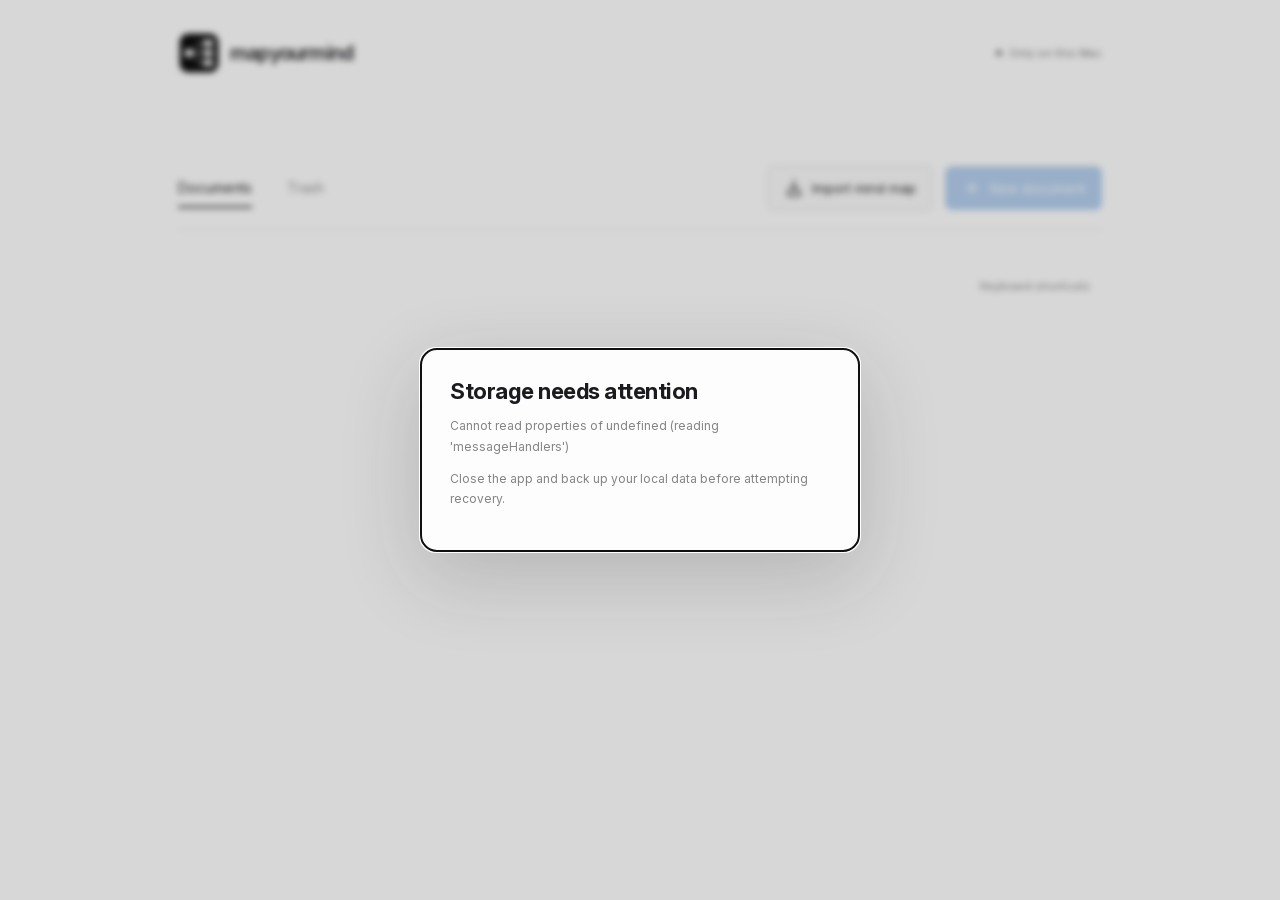
<file: web/index.html>
<!doctype html>
<html lang="en">
  <head>
    <meta charset="utf-8" />
    <meta name="viewport" content="width=device-width,initial-scale=1" />
    <meta
      http-equiv="Content-Security-Policy"
      content="default-src 'self' data: blob:; connect-src 'none'; script-src 'self'; style-src 'self' 'unsafe-inline'; img-src 'self' data: blob:; font-src 'self' data:; object-src 'none'; base-uri 'none'"
    />
    <title>mapyourmind</title>
    <link rel="stylesheet" href="style.css" />
  </head>
  <body>
    <div id="home">
      <header class="home-header">
        <div class="brand">
          <img class="brand-icon" src="assets/AppIcon.png" alt="" />mapyourmind
        </div>
        <span class="local-badge"><i></i> Only on this Mac</span>
      </header>
      <main class="library">
        <div class="library-bar">
          <div class="tabs">
            <button id="documentsTab" class="tab active">Documents</button
            ><button id="trashTab" class="tab">
              Trash <span id="trashCount"></span>
            </button>
          </div>
          <div class="library-actions"><button id="importMindmap" class="secondary"><span data-icon="import"></span>Import mind map</button>
          <button id="newDoc" class="primary">
            <span data-icon="plus"></span>New document
          </button></div>
        </div>
        <div id="docList"></div>
        <div class="library-footer">
          <button id="homeHelp" class="text-button">Keyboard shortcuts</button>
        </div>
      </main>
    </div>
    <div id="workspace" hidden>
      <header class="editor-header">
        <div class="header-left">
          <button id="toggleDocuments" title="Show documents" aria-label="Show documents" aria-expanded="false" aria-controls="documentSidebar" data-icon="sidebar"></button>
          <span class="divider"></span
          ><button id="docTitle" class="document-title" aria-haspopup="menu" aria-expanded="false" title="Click for the document menu · double-click to rename"></button
          ><span id="saveStatus" class="save-status">Saved on this Mac</span>
        </div>
        <div class="header-right">
          <button id="importMindmapCanvas" hidden>Import</button>
          <button id="openInBrowserButton" class="header-button" title="Open this library in your browser, to share a browser tab"><span data-icon="globe"></span>Open in browser</button>
          <button id="exportOpen" class="export-button">
            <span data-icon="export"></span>Export PNG
          </button>
        </div>
      </header>
      <aside id="documentSidebar" aria-label="Documents">
        <div class="sidebar-top">
          <span class="sidebar-brand"><span class="brand-mark" data-icon="mind"></span>mapyourmind</span>
          <button id="sidebarNewFolder" title="New folder" aria-label="New folder"><span data-icon="folderPlus"></span></button>
          <button id="sidebarNewDocument" title="New document (⌘N)" aria-label="New document"><span data-icon="plus"></span></button>
        </div>
        <nav id="sidebarDocumentList" aria-label="Local documents"></nav>
        <div id="sidebarTrash">
          <button id="openSettings" title="Settings (⌘,)" aria-label="Settings"><span data-icon="gear"></span><span>Settings</span></button>
          <button id="sidebarTrashToggle" aria-expanded="false" aria-controls="sidebarTrashList"><span data-icon="trash"></span><span class="sidebar-trash-label">Trash</span><span id="sidebarTrashCount"></span></button>
          <nav id="sidebarTrashList" aria-label="Documents in Trash" hidden></nav>
          <div id="appVersion" hidden></div>
        </div>
        <div id="sidebarResizer" role="separator" aria-orientation="vertical" aria-label="Resize the documents sidebar" tabindex="0"></div>
      </aside>
      <div id="stage">
        <canvas
          id="canvas"
          tabindex="0"
          aria-label="Diagram canvas. Choose a tool to start drawing."
        ></canvas>
        <canvas id="laserCanvas" aria-hidden="true" hidden></canvas>
        
        
        
        <nav id="toolbar" aria-label="Canvas tools">
          <button data-tool="select" aria-label="Select (V)" data-tip="Select" data-key="V" class="active"><span data-icon="select"></span></button
          ><button data-tool="hand" aria-label="Pan (H)" data-tip="Pan" data-key="H"><span data-icon="hand"></span></button
          ><span class="divider"></span
          ><button data-tool="shape" aria-label="Shape (R)" data-tip="Shape" data-key="R"><span data-icon="shape"></span></button
          ><button data-tool="mind" aria-label="Mind map (M)" data-tip="Mind map" data-key="M"><span data-icon="mind"></span></button
          ><button data-tool="text" aria-label="Text (T)" data-tip="Text" data-key="T"><span data-icon="text"></span></button
          ><button data-tool="connector" aria-label="Connector (C)" data-tip="Connector" data-key="C"><span data-icon="connector"></span></button
          ><button id="addSticker" aria-label="Stickers" data-tip="Sticker" aria-expanded="false" aria-controls="stickerDropdown"><span data-icon="sticker"></span></button
          ><button data-tool="pointer" aria-label="Pointer (P)" data-tip="Pointer" data-key="P" aria-pressed="false"><span data-icon="pointer"></span></button
          ><span class="divider"></span
          ><button class="rail-soon" aria-label="Line, coming soon" data-tip="Line · coming soon" data-key="L" disabled><span data-icon="line"></span></button
          ><button class="rail-soon" aria-label="Template, coming soon" data-tip="Template · coming soon" disabled><span data-icon="template"></span></button>
        </nav>
        <section id="stickerDropdown" aria-label="Sticker picker" hidden>
          <div class="sticker-dropdown-heading"><span>Stickers</span><button id="closeStickerDropdown" aria-label="Close stickers" title="Close stickers">×</button></div>
          <div id="stickerOptions" class="sticker-picker"></div>
        </section>
        <div id="shapePicker" class="popover" hidden></div>
        <aside id="inspector" hidden>
          <div class="eyebrow" id="selectionLabel">ELEMENT STYLE</div>
          <label
            >Shape<select id="shapeStyle">
              <option value="process">Rectangle</option>
                  <option value="circle">Circle</option>
              <option value="decision">Decision</option>
              <option value="pill">Start / end</option>
              <option value="io">Input / output</option>
              <option value="note">Note</option>
            </select></label
          ><div id="fillSection">
            <label>Fill</label>
            <div class="palette-row"><div id="fillColors" class="swatches"></div></div>
            <label
              >Fill style<select id="fillStyle">
                <option value="hachure">Hachure</option>
                <option value="cross-hatch">Cross-hatch</option>
                <option value="solid">Solid</option>
              </select></label
            ><label
              >Edges<select id="edges">
                <option value="sharp">Sharp</option>
                <option value="round">Round</option>
              </select></label
            >
          </div>
          <div id="highlightSection">
            <label>Highlight color</label>
            <div class="palette-row"><div id="highlightColors" class="swatches"></div></div>
          </div>
          <div id="strokeColorSection">
            <label>Stroke</label>
            <div class="palette-row"><div id="strokeColors" class="swatches"></div><label class="swatch swatch-custom" id="strokeCustom" title="Custom stroke colour"><input id="strokeColor" type="color" aria-label="Custom stroke colour" /></label></div>
          </div>
          <div id="textColorSection">
            <label>Text color</label>
            <div class="palette-row"><div id="textColors" class="swatches"></div><label class="swatch swatch-custom" id="textCustom" title="Custom text colour"><input id="textColor" type="color" aria-label="Custom text colour" /></label></div>
          </div
          ><label
            >Stroke width<select id="strokeWidth">
              <option value="1">Thin</option>
              <option value="1.8">Medium</option>
              <option value="3">Thick</option>
            </select></label
          ><label>Stroke style<select id="strokeStyle"><option value="solid">Solid ━</option><option value="dashed">Dashed ┄</option><option value="dotted">Dotted ┈</option></select></label><label>Sloppiness<select id="sloppiness"><option value="0">Clean</option><option value="1">Hand-drawn</option><option value="2">Sketchy</option><option value="legacy" disabled>Original</option></select></label><label>Font family<select id="fontFamily"><option value="Excalifont">✎ Handwritten</option><option value="Inter">A · Inter</option><option value="Arial">Arial</option><option value="Comic Shanns">&lt;/&gt; Comic Shanns</option></select></label><p id="fontFallback" role="status" hidden>Google Sans unavailable; displaying Arial.</p><label
            >Font size<select id="fontSize">
              <option value="14">Extra small</option>
              <option value="19">Small</option>
              <option value="25">Medium</option>
              <option value="34">Large</option>
              <option value="44">Heading</option>
            </select></label
          >
          <div id="textAlignment">
            <label>Text alignment</label>
            <div
              class="text-align-buttons"
              role="group"
              aria-label="Text alignment"
            >
              <button
                data-align="left"
                title="Align text left"
                aria-label="Align text left"
                data-icon="left"
              ></button
              ><button
                data-align="center"
                title="Center text"
                aria-label="Center text"
                data-icon="center"
              ></button
              ><button
                data-align="right"
                title="Align text right"
                aria-label="Align text right"
                data-icon="right"
              ></button>
            </div>
          </div>
          <div id="richFormat">
            <label>Text style</label>
            <div class="text-align-buttons">
              <button data-format="bold" title="Bold (⌘B)"><b>B</b></button
              ><button data-format="underline" title="Underline (⌘U)">
                <u>U</u></button
              ><button data-format="highlight" title="Highlight (⌘H)">
                Highlight
              </button>
            </div>
          </div>
          <label
            >Connector<select id="edgeStyle">
              <option value="elbow">Elbow</option>
              <option value="straight">Straight</option>
              <option value="curved">Curved</option>
            </select></label
          ><label class="check-label"
            ><input type="checkbox" id="edgeArrow" />Arrowhead</label
          >
          <div id="alignSection">
            <label>Object alignment</label>
            <div id="alignTools" class="align-tools"></div>
          </div>
          <div id="layerTools" class="layer-tools">
            <label>Layer order</label>
            <div role="group" aria-label="Layer order">
              <button data-layer="front">To front</button>
              <button data-layer="forward">Forward</button>
              <button data-layer="backward">Backward</button>
              <button data-layer="back">To back</button>
            </div>
          </div>
          <button id="groupBtn" class="wide-button">Group ⌘G</button>
        </aside>
        <aside
          id="notesPanel"
          class="notes-panel"
          hidden
          aria-label="Node notes"
        >
          <div class="notes-header">
            <div>
              <span class="eyebrow">NODE NOTES</span>
              <h3 id="notesNodeTitle"></h3>
            </div>
            <button
              id="closeNotes"
              title="Close notes"
              aria-label="Close notes"
            >
              ×
            </button>
          </div>
          <form id="newNoteForm" class="note-compose">
            <textarea
              id="newNoteText"
              placeholder="Add a note…"
              aria-label="New note"
              rows="3"
            ></textarea>
            <div>
              <span>Enter to send · Shift Enter for a new line</span
              ><button type="submit" class="primary">Add note</button>
            </div>
          </form>
          <div id="notesThreads"></div>
        </aside>
        <div id="emptyHint">
          <span class="sketch-title">Start with a single idea.</span>
          <p id="modeHint">Pick a tool on the left, then click the canvas.</p>
          <span>Tab to grow · Space to pan</span>
        </div>
        <div
          id="textEditor"
          contenteditable="true"
          role="textbox"
          aria-label="Edit node text"
          aria-multiline="true"
          spellcheck="false"
          hidden
        ></div>
        <div class="bottom-hint" id="contextHint">
          Hover a shape to connect · Space to pan
        </div>
        <div id="canvasControls">
          <div class="control-group history-control">
            <button id="undo" title="Undo (⌘Z)" aria-label="Undo" data-icon="undo"></button
            ><button id="redo" title="Redo (⌘⇧Z)" aria-label="Redo" data-icon="redo"></button>
          </div>
          <div class="control-group zoom-control">
            <button id="zoomOut" aria-label="Zoom out" data-icon="minus"></button
            ><button id="zoomValue" title="Reset to 100%">100%</button
            ><button id="zoomIn" aria-label="Zoom in" data-icon="plus"></button
            ><span class="divider"></span
            ><button id="fit" title="Fit diagram (⌘0)" aria-label="Fit diagram" data-icon="fit"></button>
          </div>
          <div class="control-group help-control">
            <button id="help" class="help-button" title="Keyboard shortcuts" aria-label="Keyboard shortcuts" data-icon="help"></button>
          </div>
        </div>
      </div>
    </div>
    <div id="nodeContextMenu" role="menu" hidden></div>
    <div id="docMenu" role="menu" aria-label="Document" hidden></div>
    <div id="toast" role="status" hidden></div>
    <dialog id="modal"><div id="modalBody"></div></dialog>

    <script src="vendor/rough.js"></script>
    <script src="icons.js"></script>
    <script src="model.js"></script>
    <script src="document-format.js"></script>
    <script src="app.js"></script>
    <script src="notes.js"></script>
    <script src="rich-text.js"></script>
    <script src="features.js"></script>
    <script src="import-format.js"></script>
    <script src="import.js"></script>
    <script src="navigation.js"></script>
    <script src="notebook.js"></script>
    <script src="defaults.js"></script>
    <script src="commands.js"></script>
    <script src="find.js"></script>
    <script src="board-pdf.js"></script>
    <script src="presentation.js"></script>
  </body>
</html>
</file>
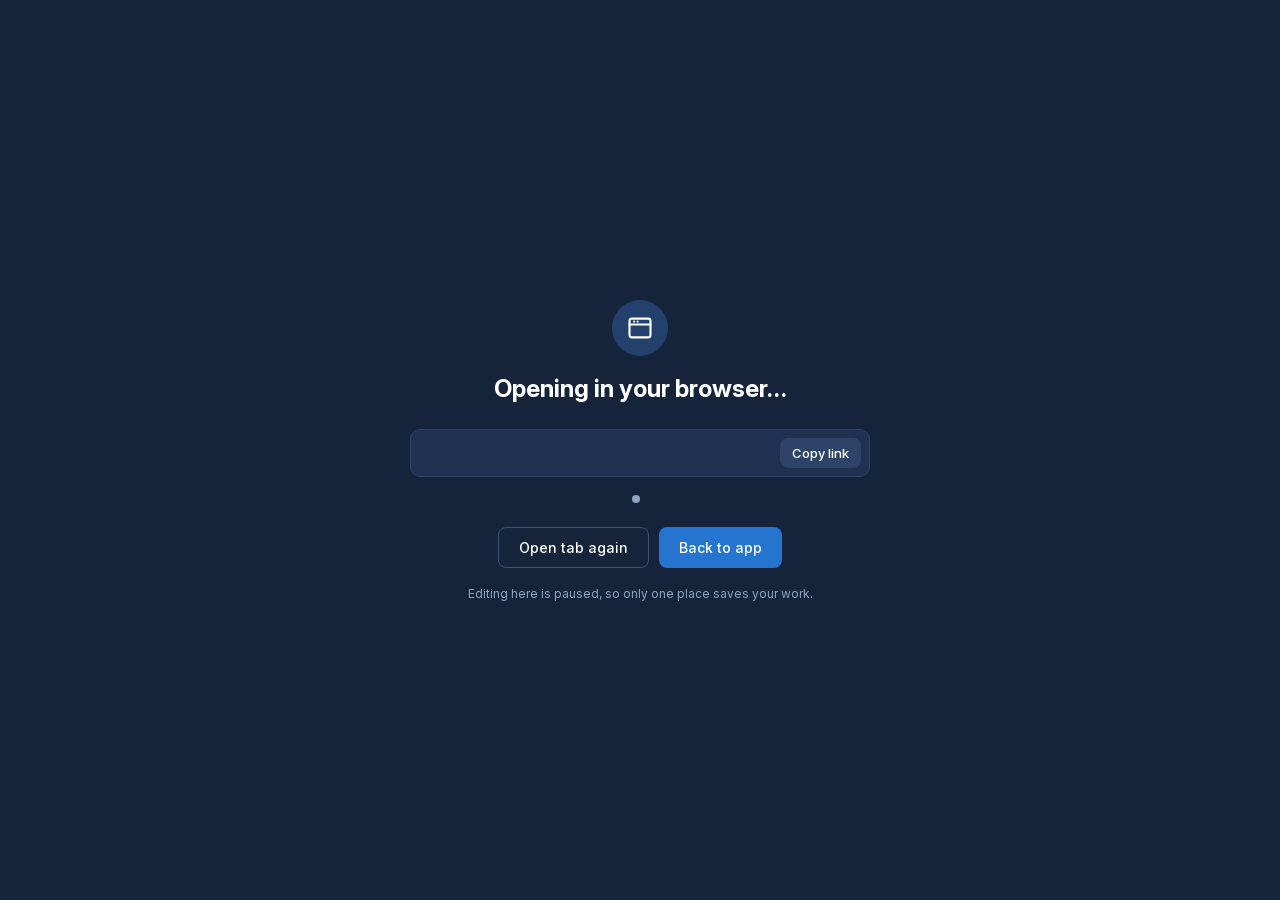
<file: web/browser-mode.html>
<!doctype html>
<html lang="en">
  <head>
    <meta charset="utf-8" />
    <meta
      http-equiv="Content-Security-Policy"
      content="default-src 'self'; connect-src 'none'; script-src 'self'; style-src 'self' 'unsafe-inline'; img-src 'self' data:; font-src 'self'; object-src 'none'; base-uri 'none'"
    />
    <title>mapyourmind</title>
    <!-- Shown in the app window while mapyourmind is open in a browser tab.
         The native shell fills it in through window.setBrowserStatus. -->
    <style>
      @font-face { font-family: "Inter"; font-weight: 100 900; src: url(assets/InterVariable.woff2) format("woff2"); }
      * { box-sizing: border-box; }
      html, body { height: 100%; margin: 0; }
      body { display: flex; align-items: center; justify-content: center; background: #15233b; color: #fff; font: 14px "Inter", -apple-system, sans-serif; -webkit-user-select: none; user-select: none; }
      main { width: 460px; display: flex; flex-direction: column; align-items: center; gap: 18px; text-align: center; }
      .icon { width: 56px; height: 56px; border-radius: 28px; background: #23416c; display: flex; align-items: center; justify-content: center; }
      h1 { margin: 0; font-size: 24px; font-weight: 700; }
      p { margin: 0; line-height: 1.5; color: #b7c6da; }
      .link { width: 100%; display: flex; align-items: center; gap: 10px; padding: 8px 8px 8px 14px; background: #1f3050; border: 1px solid #2d4468; border-radius: 10px; }
      .link.highlight { border-color: #2474d0; }
      .link span { flex: 1; text-align: left; font: 14px ui-monospace, Menlo, monospace; -webkit-user-select: text; user-select: text; }
      button { font: inherit; font-weight: 500; color: #fff; border: 0; border-radius: 8px; cursor: pointer; }
      button:focus-visible { outline: 2px solid #9cc3f5; outline-offset: 2px; }
      #copy { background: #2d4468; padding: 7px 12px; font-size: 13px; }
      #copy.done { background: #1d6b4f; }
      .status { display: flex; align-items: center; gap: 8px; font-size: 13px; color: #b7c6da; }
      .dot { width: 8px; height: 8px; border-radius: 4px; background: #8fa3c0; }
      .dot.live { background: #3ecf8e; }
      .dot.busy { background: #e0a100; }
      .actions { display: flex; gap: 10px; margin-top: 6px; }
      .actions button { padding: 11px 20px; }
      .primary { background: #2474d0; }
      .primary:hover { background: #1d63b3; }
      .secondary { background: transparent; border: 1px solid #3a5278; }
      .secondary:hover { background: #1f3050; }
      button:disabled { opacity: 0.5; cursor: default; }
      small { font-size: 12px; color: #8fa3c0; }
    </style>
  </head>
  <body>
    <main>
      <div class="icon" aria-hidden="true">
        <svg width="28" height="28" viewBox="0 0 24 24" fill="none" stroke="#fff" stroke-width="1.8" stroke-linecap="round" stroke-linejoin="round"><rect x="3" y="4" width="18" height="16" rx="2"></rect><path d="M3 9h18M7 6.5h.01M10 6.5h.01"></path></svg>
      </div>
      <div>
        <h1 id="title">Opening in your browser…</h1>
        <p id="body" style="margin-top: 8px"></p>
      </div>
      <div class="link" id="linkRow">
        <span id="url"></span>
        <button id="copy">Copy link</button>
      </div>
      <div class="status" role="status"><span class="dot" id="dot"></span><span id="status"></span></div>
      <div class="actions">
        <button id="openTab" class="secondary">Open tab again</button>
        <button id="back" class="primary">Back to app</button>
      </div>
      <small id="note">Editing here is paused, so only one place saves your work.</small>
    </main>
    <script src="browser-mode.js"></script>
  </body>
</html>
</file>
<file: web/style.css>
@font-face {
  font-family: Excalifont;
  src: url(assets/Excalifont-Regular.woff2);
}
/* Inter (SIL OFL 1.1, assets/INTER-LICENSE.txt) is the interface font and a diagram/Notes font. */
@font-face { font-family: "Inter"; src: url(assets/InterVariable.woff2) format("woff2"); font-weight: 100 900; font-style: normal; font-display: block; }
@font-face { font-family: "Inter"; src: url(assets/InterVariable-Italic.woff2) format("woff2"); font-weight: 100 900; font-style: italic; font-display: block; }
:root {
  --paper: #ffffff;
  --ink: #3a3a3a;
  --muted: #8d8d8d;
  --line: #e6e6e6;
  --green: #5c5c5c;
  --soft: #eeeeee;
}
* {
  box-sizing: border-box;
}
body {
  margin: 0;
  color: var(--ink);
  font:
    13px -apple-system,
    BlinkMacSystemFont,
    sans-serif;
  background: var(--paper);
  overflow: hidden;
}
button,
input,
select,
textarea {
  font: inherit;
  color: inherit;
}
button {
  cursor: pointer;
  background: transparent;
  border: 0;
  border-radius: 7px;
  padding: 9px 12px;
  transition: background 0.15s;
}
button:hover {
  background: #ebebeb;
}
button:disabled {
  opacity: 0.35;
  cursor: default;
}
button:focus-visible,
select:focus-visible {
  outline: 2px solid #8c8c8c;
  outline-offset: 2px;
}
[hidden] {
  display: none !important;
}
.home-header {
  height: 95px;
  padding: 0 64px;
  display: flex;
  align-items: center;
  justify-content: space-between;
}
.brand {
  font-size: 17px;
  font-weight: 650;
  letter-spacing: -0.4px;
  display: flex;
  align-items: center;
  gap: 11px;
}
.brand-icon {
  display: grid;
  place-items: center;
  width: 34px;
  height: 34px;
  background: var(--green);
  color: white;
  border-radius: 9px;
  font-size: 23px;
}
.local-badge {
  font-size: 12px;
  color: #757575;
  display: flex;
  gap: 7px;
  align-items: center;
}
.local-badge i {
  width: 6px;
  height: 6px;
  background: #909090;
  border-radius: 50%;
}
.library {
  max-width: 930px;
  padding: 50px 32px;
  margin: auto;
}
.eyebrow {
  font-size: 10px;
  font-weight: 650;
  letter-spacing: 1.9px;
  color: #8b8b8b;
}
h1 {
  font-size: 36px;
  font-weight: 550;
  letter-spacing: -1.4px;
  line-height: 1.25;
  margin: 20px 0 14px;
}
.intro {
  color: #888888;
  font-size: 14px;
  line-height: 1.8;
}
.library-bar {
  display: flex;
  align-items: center;
  justify-content: space-between;
  margin-top: 52px;
  padding-bottom: 18px;
  border-bottom: 1px solid var(--line);
}
.tabs {
  display: flex;
  gap: 14px;
}
.tab {
  color: #919191;
  padding: 8px 0;
  margin-right: 15px;
  border-radius: 0;
}
.tab.active {
  color: var(--ink);
  box-shadow: 0 20px var(--green);
}
.primary {
  background: var(--green);
  color: #fff;
  padding: 12px 17px;
}
.primary:hover {
  background: #4d4d4d;
}
.doc-row {
  display: flex;
  align-items: center;
  gap: 17px;
  padding: 20px 5px;
  border-bottom: 1px solid var(--line);
}
.doc-symbol {
  width: 39px;
  height: 45px;
  border: 1px solid #d9d9d9;
  background: #f2f2f2;
  display: grid;
  place-items: center;
  border-radius: 6px;
  font-size: 25px;
  color: #888888;
}
.doc-open {
  flex: 1;
  text-align: left;
  padding: 5px;
}
.doc-name {
  font-weight: 550;
  font-size: 15px;
  margin-bottom: 6px;
}
.doc-meta {
  font-size: 11px;
  color: #959595;
}
.doc-actions {
  display: flex;
  gap: 2px;
}
.doc-actions button {
  font-size: 11px;
  color: #838383;
  padding: 8px;
}
.empty-library {
  text-align: center;
  padding: 52px 10px;
  color: #8f8f8f;
}
.empty-library strong {
  display: block;
  font: 32px Excalifont;
  margin-bottom: 8px;
  color: #636363;
}
.library-footer {
  display: flex;
  justify-content: space-between;
  align-items: center;
  color: #969696;
  margin-top: 22px;
  font-size: 11px;
}
.text-button {
  font-size: 11px;
  color: #7d7d7d;
}
.home-footer {
  position: absolute;
  bottom: 28px;
  text-align: center;
  width: 100%;
  font: 22px Excalifont;
  color: #a5a5a5;
}
#workspace {
  height: 100vh;
  position: relative;
}
#documentSidebar {
  position: absolute;
  top: 61px;
  bottom: 0;
  left: 0;
  width: var(--sidebar-width, 236px);
  padding: 20px 10px 12px;
  background: #f8f8fa;
  border-right: 1px solid var(--line);
  display: flex;
  flex-direction: column;
  gap: 12px;
}
.document-sidebar-heading { padding: 0 12px; color: #85858e; font-size: 12px; font-weight: 500; }
#sidebarNewDocument { display: flex; align-items: center; justify-content: flex-start; gap: 9px; padding: 10px 12px; text-align: left; }
#sidebarNewDocument > span { display: flex; flex: 0 0 17px; }
#sidebarNewDocument svg { width: 17px; height: 17px; }
#sidebarDocumentList { flex: 1 1 auto; min-height: 0; overflow-y: auto; display: flex; flex-direction: column; gap: 4px; }
#sidebarDocumentList.reordering { cursor: grabbing; }
.sidebar-document.dragging { opacity: .5; background: #e9e9ef; }
.sidebar-empty { padding: 10px 12px; color: #9a9aa2; font-size: 12px; line-height: 1.45; }
#sidebarTrash { flex: 0 0 auto; border-top: 1px solid var(--line); padding-top: 10px; }
#sidebarTrashToggle { display: flex; align-items: center; justify-content: flex-start; gap: 9px; width: 100%; padding: 10px 12px; text-align: left; border-radius: 9px; }
#sidebarTrashToggle > span:first-child { display: flex; flex: 0 0 17px; }
#sidebarTrashToggle svg { width: 17px; height: 17px; color: #85858e; }
.sidebar-trash-label { flex: 1; min-width: 0; overflow: hidden; text-overflow: ellipsis; white-space: nowrap; }
#sidebarTrashCount { flex-shrink: 0; color: #9a9aa2; font-size: 11px; }
#sidebarTrashToggle:hover { background: #eeeef2; }
#sidebarTrashList { max-height: 190px; overflow-y: auto; display: flex; flex-direction: column; gap: 4px; margin-top: 4px; }
.sidebar-document.trashed { color: #85858e; }
#sidebarResizer { position: absolute; top: 0; right: -3px; width: 7px; height: 100%; cursor: col-resize; z-index: 11; }
#sidebarResizer:hover, #sidebarResizer.dragging { background: #d8d8e2; }
.sidebar-document { display: flex; align-items: center; justify-content: flex-start; gap: 9px; width: 100%; padding: 11px 12px; text-align: left; border-radius: 9px; }
.sidebar-document span { min-width: 0; overflow: hidden; text-overflow: ellipsis; white-space: nowrap; }
.sidebar-document svg { flex-shrink: 0; width: 17px; height: 17px; color: #85858e; }
.sidebar-document:hover { background: #eeeef2; }
.sidebar-document[aria-current="page"] { background: #e9e9ef; color: #1b1b1f; font-weight: 500; }
#workspace.documents-open #stage { margin-left: var(--sidebar-width, 236px); }
#toggleDocuments[aria-expanded="true"] { background: #ededf2; }
.header-left { min-width: 0; }
.header-right { flex-shrink: 0; }
@media (max-width: 1100px) {
  .save-status { display: none; }
  .document-title { max-width: 185px; }
  #workspace.documents-open #modeSwitch { top: 88px; }
  #workspace.documents-open #layoutControl { top: 130px; }
  #workspace.documents-open .canvas-tag { top: 170px; }
}
.editor-header {
  height: 61px;
  background: #fdfdfd;
  border-bottom: 1px solid var(--line);
  display: flex;
  align-items: center;
  justify-content: space-between;
  padding: 0 20px;
}
.header-left,
.header-right {
  display: flex;
  align-items: center;
  gap: 8px;
}
.header-left > button:first-child {
  font-size: 24px;
  padding: 3px 12px;
}
.divider {
  width: 1px;
  height: 23px;
  background: var(--line);
  display: inline-block;
  margin: 0 6px;
}
.document-title {
  font-weight: 600;
  font-size: 14px;
}
.save-status {
  font-size: 10px;
  color: #929292;
  margin-left: 6px;
}
.export-button {
  background: var(--soft);
  font-size: 12px;
  padding: 10px 14px;
  color: #5d5d5d;
}
#stage {
  position: relative;
  height: calc(100vh - 61px);
  overflow: hidden;
}
#canvas {
  width: 100%;
  height: 100%;
  display: block;
  outline: none;
  touch-action: none;
  -webkit-user-select: none;
  user-select: none;
}
.canvas-tag {
  position: absolute;
  top: 28px;
  left: 26px;
  pointer-events: none;
  color: #9a9a9a;
  font-size: 9px;
  letter-spacing: 1.5px;
}
.canvas-tag span {
  letter-spacing: 0;
  margin-left: 5px;
}
#toolbar {
  position: absolute;
  top: 21px;
  left: 50%;
  transform: translateX(-50%);
  display: flex;
  align-items: center;
  background: #ffffff;
  border: 1px solid #e2e2e2;
  box-shadow: 0 4px 16px #52525209;
  border-radius: 13px;
  padding: 6px;
  gap: 4px;
}
#toolbar button {
  font-size: 24px;
  width: 49px;
  height: 46px;
  position: relative;
  padding: 4px 10px 10px;
}
#toolbar button.active {
  background: #ededed;
  color: #575757;
}
#toolbar small {
  position: absolute;
  bottom: 3px;
  right: 5px;
  font:
    8px -apple-system,
    sans-serif;
  color: #a1a1a1;
}
.popover {
  z-index: 10;
  background: #fefefe;
  border: 1px solid var(--line);
  box-shadow: 0 8px 30px #3a3a3a18;
  border-radius: 12px;
  padding: 7px;
  position: absolute;
  width: 175px;
}
.popover button {
  display: block;
  width: 100%;
  text-align: left;
  padding: 12px;
}
#inspector {
  z-index: 12;
  position: absolute;
  right: 0;
  top: 0;
  bottom: 0;
  width: 240px;
  background: #ffffff;
  border: none;
  border-left: 1px solid var(--line);
  border-radius: 0;
  padding: 19px 17px 24px;
  overflow: auto;
  box-shadow: -2px 0 14px #16162210;
}
#inspector label {
  display: flex;
  align-items: center;
  justify-content: space-between;
  font-size: 11px;
  color: #8d8d8d;
  margin-top: 17px;
  gap: 5px;
}
#inspector select {
  max-width: 117px;
  background: #f5f5f5;
  border: 0;
  border-radius: 5px;
  padding: 6px 3px;
  font-size: 10px;
  outline: none;
  color: #545454;
}
.swatches {
  display: flex;
  /* The selection ring reaches 4px past a swatch, so the scroll box has to
     leave room for it or it gets clipped at the edges. */
  gap: 7px;
  width: calc(100% + 10px);
  min-width: 0;
  margin: 6px -5px 0;
  padding: 5px;
  overflow-x: auto;
  overflow-y: hidden;
  overscroll-behavior-inline: contain;
  scrollbar-width: none;
}
.swatches::-webkit-scrollbar {
  display: none;
}
.swatch {
  flex: 0 0 28px;
  width: 28px;
  height: 24px;
  padding: 0;
  border: 1px solid #0001;
  border-radius: 6px;
}
.swatch.active {
  outline: 2px solid #777777;
  outline-offset: 2px;
}
/* The custom colour sits beside the scrolling presets, never inside them, so it
   is always reachable at the right whatever the palette is scrolled to. */
.palette-row {
  display: flex;
  align-items: center;
  gap: 2px;
}
.palette-row .swatches {
  flex: 1 1 auto;
  margin-right: 0;
  width: auto;
}
.swatch-custom {
  position: relative;
  overflow: hidden;
  cursor: pointer;
  background: conic-gradient(from 0.25turn, #ff6b6b, #ffd43b, #51cf66, #22b8cf, #4c6ef5, #be4bdb, #ff6b6b);
}
.swatch-custom input {
  position: absolute;
  inset: 0;
  width: 100%;
  height: 100%;
  opacity: 0;
  margin: 0;
  padding: 0;
  border: 0;
  cursor: pointer;
}
.swatch.transparent {
  background:
    linear-gradient(135deg, transparent 44%, #777780 46%, #777780 54%, transparent 56%),
    conic-gradient(#eeeeef 25%, #ffffff 0 50%, #eeeeef 0 75%, #ffffff 0) 0 0 / 8px 8px;
}
input[type="color"] {
  width: 28px;
  height: 23px;
  padding: 0;
  border: 0;
  background: none;
}
.wide-button {
  display: block;
  width: 100%;
  text-align: center;
  font-size: 12px;
  padding: 9px 12px;
  margin-top: 10px;
  background: #f5f5f8;
  border: 1px solid #e4e4ec;
  border-radius: 8px;
  color: #3c3c44;
}
.wide-button:hover {
  background: #ececf3;
}
.danger {
  color: #757575;
}
#alignSection {
  border-top: 1px solid var(--line);
  padding-top: 9px;
  margin-top: 15px;
}
.align-tools {
  display: grid;
  grid-template-columns: repeat(4, 1fr);
  margin-top: 6px;
  gap: 2px;
}
.align-tools button {
  padding: 7px 1px;
  font-size: 13px;
}
.align-tools button:disabled {
  opacity: 0.35;
  cursor: default;
}
.layer-tools {
  border-top: 1px solid var(--line);
  margin-top: 12px;
  padding-top: 1px;
}
.layer-tools > div {
  display: grid;
  grid-template-columns: 1fr 1fr;
  gap: 4px;
  margin: 8px 0 10px;
}
.layer-tools button {
  background: #f5f5f7;
  padding: 7px 5px;
  font-size: 10px;
}
.check-label {
  justify-content: flex-start !important;
}
#emptyHint {
  pointer-events: none;
  position: absolute;
  left: 50%;
  top: 44%;
  transform: translate(-50%, -50%);
  text-align: center;
  color: #969696;
  width: 430px;
}
.sketch-title {
  font: 42px Excalifont;
  color: #737373;
}
#emptyHint p {
  font-size: 13px;
  margin: 11px 0 18px;
}
#emptyHint > span:last-child {
  font-size: 11px;
  color: #adadad;
}
/* Editing a node changes nothing on screen. The shape keeps its fill and its
   sketched outline and the editor adds only a caret, so it carries no
   background, border or corner radius of its own. A connector label has no
   shape behind it, so that one keeps a dashed outline. */
#textEditor {
  position: absolute;
  resize: none;
  background: transparent;
  border: 0;
  border-radius: 0;
  padding: 8px 13px;
  outline: none;
  z-index: 5;
  text-align: center;
  line-height: 1.15;
  font-family: Excalifont;
  font-weight: normal;
  color: #1b1b1f;
  white-space: pre-wrap;
  overflow-wrap: anywhere;
  word-break: normal;
  overflow: hidden;
  box-sizing: border-box;
  transform-origin: 0 0;
}
#textEditor.label-editor {
  border: 1px dashed #8f96a3;
  border-radius: 3px;
}
#textEditor.mind-text-editor {
  outline: 1px solid #2474d0;
  outline-offset: 3px;
  border-radius: 3px;
}
.sticker-picker { display: grid; grid-template-columns: repeat(6, 1fr); gap: 2px; }
.sticker-picker button { font-size: 21px; width: 34px; height: 36px; padding: 4px; }
#stickerDropdown { position: absolute; z-index: 13; width: 232px; padding: 10px; background: #fff; border: 1px solid #e2e2e8; border-radius: 12px; box-shadow: 0 6px 24px #1b1b1f18; }
.sticker-dropdown-heading { display: flex; justify-content: space-between; align-items: center; margin-bottom: 6px; padding-left: 4px; color: #777781; font-size: 12px; }
.sticker-dropdown-heading button { width: 24px; height: 24px; padding: 0; font-size: 19px; }
.bottom-hint {
  position: absolute;
  bottom: 27px;
  left: 26px;
  color: #a4a4a4;
  font-size: 10px;
  pointer-events: none;
}
.zoom-control {
  position: absolute;
  bottom: 19px;
  left: 50%;
  transform: translateX(-50%);
  display: flex;
  align-items: center;
  background: #ffffff;
  border: 1px solid var(--line);
  border-radius: 9px;
  padding: 3px;
}
.zoom-control button {
  font-size: 12px;
  padding: 8px 11px;
}
/* The docked inspector runs the full height, so the help button steps aside. */
#inspector:not([hidden]) ~ .help-button {
  right: 263px;
}
.help-button {
  position: absolute;
  bottom: 21px;
  right: 23px;
  border: 1px solid #e2e2e2;
  border-radius: 50%;
  width: 31px;
  height: 31px;
  padding: 0;
  color: #939393;
}
#toast {
  position: fixed;
  bottom: 76px;
  left: 50%;
  transform: translateX(-50%);
  background: #444444;
  color: white;
  padding: 12px 22px;
  border-radius: 9px;
  box-shadow: 0 4px 18px #0002;
  z-index: 100;
  font-size: 12px;
}
dialog {
  border: 1px solid var(--line);
  border-radius: 16px;
  padding: 29px;
  max-width: 520px;
  width: 440px;
  background: #fdfdfd;
  color: var(--ink);
  box-shadow: 0 24px 80px #25252530;
}
dialog::backdrop {
  background: #38383833;
  backdrop-filter: blur(3px);
}
dialog h2 {
  font-size: 22px;
  letter-spacing: -0.5px;
  margin: 0 0 11px;
}
dialog p {
  color: #848484;
  line-height: 1.7;
  font-size: 12px;
}
dialog input[type="text"] {
  display: block;
  width: 100%;
  border: 1px solid #dadada;
  border-radius: 7px;
  padding: 12px;
  background: white;
  margin: 22px 0;
}
dialog label {
  display: flex;
  justify-content: space-between;
  align-items: center;
  margin: 20px 0;
  font-size: 12px;
}
dialog select {
  padding: 8px;
  background: #f1f1f1;
  border: 1px solid #e4e4e4;
  border-radius: 6px;
}
dialog .actions {
  display: flex;
  justify-content: flex-end;
  gap: 8px;
  margin-top: 24px;
}
.shortcut-row {
  display: flex;
  justify-content: space-between;
  padding: 9px 0;
  border-bottom: 1px solid var(--line);
  font-size: 12px;
}
.shortcut-row kbd {
  color: #868686;
}
.tip {
  padding: 12px;
  border-radius: 8px;
  background: #f0f0f0;
  font-size: 11px;
  color: #818181;
  margin-top: 18px;
}
@media (max-width: 1000px) {
  .save-status,
  .canvas-tag {
    display: none;
  }
  .bottom-hint {
    max-width: 250px;
    line-height: 1.6;
  }
  .home-header {
    padding: 0 35px;
  }
  .library {
    padding-top: 28px;
  }
}

#home {
  height: 100vh;
  overflow-y: auto;
  display: flex;
  flex-direction: column;
}
.library {
  width: 100%;
  flex: 1;
}
.home-header {
  flex-shrink: 0;
}
.home-footer {
  position: relative;
  bottom: auto;
  padding: 20px 0 28px;
}
.doc-open {
  min-width: 0;
}
.doc-name {
  overflow: hidden;
  text-overflow: ellipsis;
  white-space: nowrap;
}

:root {
  --paper: #fff;
  --ink: #1b1b1f;
  --muted: #86868c;
  --line: #e8e8ec;
  --green: #1b1b1f;
  --soft: #f3f3f5;
}
button {
  display: inline-flex;
  align-items: center;
  justify-content: center;
  gap: 8px;
}
button svg,
span[data-icon] {
  display: inline-flex;
  flex-shrink: 0;
}
button svg {
  width: 20px;
  height: 20px;
}
button:hover {
  background: #f0f0f3;
}
button:focus-visible,
select:focus-visible {
  outline: 2px solid #797980;
}
.brand-icon {
  background: #1b1b1f;
  color: #fff;
}
.local-badge i {
  background: #777;
}
.primary {
  background: #1b1b1f;
  color: white;
}
.primary:hover {
  background: #35353b;
}
.editor-header {
  background: #fff;
}
.document-title {
  max-width: 245px;
  overflow: hidden;
  text-overflow: ellipsis;
  white-space: nowrap;
}
.export-button {
  background: #1b1b1f;
  color: white;
}
.export-button:hover {
  background: #35353b;
}
#toolbar {
  background: #fff;
  border-color: #e6e6eb;
  border-radius: 12px;
}
#toolbar button {
  width: 43px;
  height: 43px;
  padding: 6px;
  position: relative;
}
#toolbar button.active {
  background: #ededf1;
  color: #1b1b1f;
}
#toolbar small {
  bottom: 2px;
  right: 3px;
  color: #8e8e96;
}
.mode-switch {
  position: absolute;
  top: 23px;
  left: 24px;
  display: flex;
  background: #f5f5f7;
  border: 1px solid #e9e9ed;
  padding: 4px;
  border-radius: 9px;
  gap: 2px;
}
.mode-switch button {
  font-size: 11px;
  padding: 8px 10px;
  border-radius: 6px;
  color: #85858b;
}
.mode-switch button[aria-pressed="true"] {
  background: white;
  color: #1b1b1f;
  box-shadow: 0 1px 4px #00000012;
}
.canvas-tag {
  top: 79px;
  left: 29px;
  font-size: 10px;
  letter-spacing: 0;
  color: #96969b;
}
.text-align-buttons {
  display: flex;
  gap: 6px;
  margin-top: 10px;
}
.text-align-buttons button {
  flex: 1;
  background: #f5f5f7;
  padding: 8px;
}
.text-align-buttons button[aria-pressed="true"] {
  background: #e4e4e9;
  box-shadow: inset 0 0 0 1px #c5c5ce;
}
.mode-choices {
  display: grid;
  grid-template-columns: repeat(3, minmax(0, 1fr));
  gap: 12px;
  margin: 20px 0;
}
.mode-card {
  border: 1px solid #dedee5;
  padding: 17px 12px;
  display: flex;
  flex-direction: column;
  gap: 10px;
  text-align: center;
  background: #fff;
}
.mode-card[aria-pressed="true"] {
  border-color: #1b1b1f;
  background: #f7f7f9;
  box-shadow: inset 0 0 0 1px #1b1b1f;
}
.mode-card svg {
  width: 26px;
  height: 26px;
}
.mode-card small {
  color: #88888f;
  font-size: 10px;
  line-height: 1.5;
}
.sketch-title {
  font-size: 31px;
  color: #3d3d43;
}
.home-footer {
  font: 19px Excalifont;
  color: #a5a5ad;
}
.home-header .brand {
  font-size: 20px;
  letter-spacing: -0.8px;
}
.doc-open {
  display: block;
  text-align: left;
}
.popover button {
  display: flex;
  justify-content: flex-start;
}
.align-tools button svg {
  width: 17px;
  height: 17px;
}
.help-button {
  border: 0;
}
#inspector {
  background: #fff;
}
#toast {
  background: #1b1b1f;
}
.wide-button {
  justify-content: flex-start;
}
.danger {
  color: #8a5151;
}
@media (max-width: 1100px) {
  .mode-switch {
    left: 15px;
    top: 80px;
  }
  .canvas-tag {
    display: none;
  }
  #inspector {
    top: 0;
  }
  .document-title {
    max-width: 200px;
  }
}
.layout-control {
  position: absolute;
  top: 78px;
  left: 24px;
  display: flex;
  align-items: center;
  gap: 8px;
  font-size: 11px;
  color: #777780;
}
.layout-control select {
  border: 1px solid #e4e4e9;
  background: #fff;
  border-radius: 6px;
  padding: 6px;
  font-size: 11px;
}
.layout-control button {
  font-size: 11px;
  padding: 7px;
  background: #f5f5f7;
}
.canvas-tag {
  top: 122px;
}
.notes-panel {
  position: absolute;
  z-index: 12;
  right: 21px;
  top: 91px;
  width: 320px;
  max-height: calc(100% - 160px);
  overflow: auto;
  background: #f8f8fa;
  border: 1px solid #e1e1e7;
  border-radius: 14px;
  box-shadow: 0 10px 34px #20202b16;
  padding: 18px;
  font:
    13px -apple-system,
    BlinkMacSystemFont,
    sans-serif;
}
.notes-header {
  display: flex;
  align-items: flex-start;
  justify-content: space-between;
  gap: 12px;
  padding-bottom: 15px;
}
.notes-header h3 {
  font-size: 13px;
  line-height: 1.5;
  max-width: 235px;
  margin: 9px 0 0;
  overflow: hidden;
  display: -webkit-box;
  -webkit-line-clamp: 2;
  -webkit-box-orient: vertical;
}
.notes-header > button {
  font-size: 22px;
  line-height: 1;
  padding: 4px;
  color: #888894;
}
.note-thread {
  padding: 14px;
  background: white;
  border: 1px solid #e7e7eb;
  border-radius: 9px;
  box-shadow: 0 3px 10px #00000005;
  margin-bottom: 13px;
}
.note-thread p {
  white-space: pre-wrap;
  overflow-wrap: anywhere;
  font-size: 13px;
  line-height: 1.65;
  margin: 10px 0 14px;
}
.note-meta {
  display: flex;
  align-items: center;
  justify-content: space-between;
  gap: 8px;
  color: #95959e;
  font-size: 10px;
}
.note-meta button {
  padding: 2px;
  color: #a1a1ab;
}
.note-meta svg {
  height: 13px;
  width: 13px;
}
.note-reply {
  border-left: 2px solid #e9e9ef;
  padding-left: 12px;
  margin: 12px 0;
}
.notes-panel textarea {
  width: 100%;
  font:
    12px/1.6 -apple-system,
    BlinkMacSystemFont,
    sans-serif;
  border: 1px solid #dedee6;
  border-radius: 7px;
  background: #fafafc;
  padding: 10px;
  resize: vertical;
  min-height: 55px;
  outline: none;
}
.notes-panel textarea:focus {
  border-color: #9696a5;
  background: white;
}
.reply-form {
  text-align: right;
}
.reply-form > button {
  font-size: 11px;
  background: #efeff3;
  padding: 6px 12px;
  margin-top: 5px;
}
.note-compose {
  padding-top: 5px;
}
.note-compose > div {
  display: flex;
  align-items: center;
  justify-content: space-between;
  gap: 6px;
  margin-top: 8px;
}
.note-compose span {
  font-size: 9px;
  color: #93939e;
}
.note-compose button {
  font-size: 11px;
  padding: 8px 11px;
}
.notes-empty {
  font-size: 12px;
  line-height: 1.8;
  color: #95959e;
  padding: 14px 0 24px;
}
.notes-panel textarea::placeholder {
  color: #9d9da8;
}

@media (max-width: 1100px) {
  .layout-control {
    top: 132px;
    left: 15px;
  }
  .notes-panel {
    top: 135px;
    max-height: calc(100% - 210px);
  }
}
/* Interface typography. Whiteboard text keeps its own font below. */
body,
button,
input,
textarea,
select,
kbd,
time,
.notes-panel,
.notes-panel * {
  font-family: "Inter", sans-serif !important;
}
body {
  font-size: 16px;
}
button,
input,
textarea,
select {
  font-size: 16px;
}
.home-header {
  max-width: 980px;
  margin: 0 auto;
  padding: 32px 28px 22px;
}
.brand {
  font-size: 30px;
  gap: 10px;
}
.brand-icon {
  width: 42px;
  height: 42px;
  background: none;
  padding: 0;
  border-radius: 10px;
}
.library {
  max-width: 924px;
  padding: 0;
  margin: 18px auto;
}
.library-bar {
  margin-bottom: 12px;
}
.tabs {
  background: none;
  padding: 0;
  gap: 20px;
  border-radius: 0;
}
.tabs .tab {
  background: none;
  border: 0;
  border-bottom: 2px solid transparent;
  border-radius: 0;
  padding: 10px 0;
  font-size: 19px;
  box-shadow: none;
}
.tabs .tab.active {
  border-color: #222;
  color: #222;
  background: none;
  box-shadow: none;
}
.doc-row {
  min-height: 66px;
  padding: 10px 8px;
  margin: 0;
  border: 0;
  border-bottom: 1px solid #e8e8e8;
  border-radius: 0;
  box-shadow: none;
  gap: 12px;
  background: white;
}
.doc-symbol {
  display: none;
}
.doc-name {
  font-size: 19px;
}
.doc-meta {
  font-size: 13px;
  margin-top: 3px;
}
.doc-actions {
  opacity: 1;
}
.doc-actions button {
  font-size: 14px;
  padding: 6px 9px;
}
.library-footer {
  padding-top: 18px;
  justify-content: flex-end;
}
.local-badge,
.save-status {
  font-size: 13px;
}
.eyebrow,
.notes-panel .eyebrow {
  font-size: 13px;
  letter-spacing: 0.02em;
}
#inspector label {
  font-size: 14px;
}
#inspector {
  overflow-y: auto;
}
.notes-panel p,
.notes-panel textarea {
  font-size: 17px;
}
.note-meta,
.note-meta time,
.note-compose span {
  font-size: 12px;
}
#textEditor span {
  font: inherit;
}
#textEditor span[style*="font-weight: bold"] {
  font-weight: bold;
}
#nodeContextMenu {
  position: fixed;
  z-index: 30;
  width: 224px;
  padding: 6px;
  border: 1px solid #d8d8d8;
  background: #fff;
  border-radius: 8px;
  box-shadow: 0 6px 22px #0002;
}
#nodeContextMenu button {
  display: flex;
  width: 100%;
  justify-content: space-between;
  align-items: center;
  padding: 10px;
  border: 0;
  background: transparent;
  text-align: left;
}
#nodeContextMenu button:hover,
#nodeContextMenu button:focus {
  background: #f0edf5;
}
#nodeContextMenu kbd {
  font-size: 13px;
  color: #666;
}
#richFormat .text-align-buttons button:last-child {
  flex: 2;
}
#highlightColors {
  margin-bottom: 12px;
}
@media (max-width: 1000px) {
  .library {
    margin: 18px 32px;
  }
}

body * {
  font-family: "Inter", sans-serif !important;
}
.home-header {
  width: min(980px, 100%);
}

/* Compact interface, with handwritten text reserved for the whiteboard. */
body {
  font-family: "Inter", sans-serif;
  font-size: 13px;
}
button,
input,
textarea,
select {
  font-size: 13px;
}
body * {
  font-family: "Inter", sans-serif !important;
}
#textEditor,
#textEditor * {
  font-family: var(--element-font, Excalifont), sans-serif !important;
}
.brand {
  font-size: 24px;
  font-weight: 600;
}
.doc-name {
  font-size: 15px;
  font-weight: 500;
}
.doc-meta {
  font-size: 11px;
}
.tabs .tab {
  font-size: 14px;
}
.doc-actions button {
  font-size: 12px;
}
.local-badge,
.save-status {
  font-size: 11px;
}
.eyebrow,
#inspector label,
.notes-panel .eyebrow {
  font-size: 11px;
}
.notes-panel {
  box-shadow:
    0 14px 40px #16162230,
    0 3px 10px #16162218;
  border-color: #d4d4dc;
}
/* Docked, not floating: a single edge instead of a drop shadow all round. */
#inspector {
  box-shadow: -2px 0 14px #16162212;
  border-left-color: #d4d4dc;
}
.notes-panel {
  padding: 15px;
}
.notes-header h3 {
  font-size: 13px;
}
.notes-panel p,
.notes-panel textarea {
  font-size: 12px;
  line-height: 1.55;
}
.notes-panel textarea {
  padding: 8px;
  min-height: 48px;
}
.note-thread {
  padding: 11px;
  margin-bottom: 10px;
}
.note-thread p {
  margin: 8px 0 10px;
}
.note-meta,
.note-meta time {
  font-size: 10px;
}
.note-compose span {
  font-size: 10px;
  line-height: 1.4;
  max-width: 170px;
}
.note-compose button,
.reply-form > button {
  font-size: 11px;
}
.notes-empty {
  font-size: 12px;
}
@font-face { font-family: "Comic Shanns"; src: url("assets/ComicShanns-Regular.ttf") format("truetype"); font-weight: 400; font-style: normal; font-display: block; }
.library-actions { display:flex; align-items:center; gap:12px; }
button.secondary { border:1px solid #dedee5; background:#fafafa; padding:12px 16px; border-radius:8px; gap:8px; min-height:44px; }
button.secondary:hover { background:#efeff3; }
#workspace.is-notebook #stage > :not(#notebook) { display:none !important; }
#workspace.is-notebook #importMindmapCanvas { display:none; }
#notebook { position:absolute; inset:0; background:#fafafa; }
#noteToolbar { height:60px; display:flex; align-items:center; gap:4px; padding:10px 20px; border-bottom:1px solid #e8e8ed; background:white; padding-right:250px; }
#noteToolbar button { min-width:32px; padding:7px 9px; border-radius:7px; }
#noteToolbar select { max-width:130px; }
#noteToolbar button:hover { background:#eeeeF4; }
#noteScroll { position:absolute; inset:60px 236px 0 0; overflow:auto; }
#notePage { max-width:760px; min-height:calc(100% - 64px); margin:32px auto; padding:36px 44px 100px; background:white; line-height:1.55; overflow-wrap:anywhere; }
#noteHeading { font:inherit; font-size:1.8em; line-height:1.3; margin:0 0 28px; font-weight:bold; }
#noteBody { outline:none; min-height:300px; white-space:pre-wrap; }
#noteBody p { margin:.5em 0; min-height:1.5em; }
#noteBody h1,#noteBody h2,#noteBody h3 { line-height:1.3; margin:1em 0 .4em; }
#noteBody h1 { font-size:1.8em; } #noteBody h2 { font-size:1.4em; } #noteBody h3 { font-size:1.15em; }
#noteBody ul,#noteBody ol { padding-left:1.6em; margin:.5em 0; }
#noteBody li { padding-left:.15em; position:relative; }
#noteBody li[data-checked] { list-style:none; }
#noteBody li[data-checked]::before { content:'☐'; position:absolute; left:-1.2em; cursor:pointer; color:#666; }
#noteBody li[data-checked="true"]::before { content:'☑'; color:#7272b4; }
#noteBody a { color:#5f5faa; text-decoration:underline; }
#noteInspector { position:absolute; right:0; top:60px; bottom:0; width:236px; background:white; border-left:1px solid #e8e8ed; padding:24px 18px; overflow:auto; }
#noteInspector label { display:flex; flex-direction:column; align-items:flex-start; gap:8px; margin:22px 0; font:13px "Inter",sans-serif; color:#73737d; }
#noteInspector select { width:100%; font:13px "Inter",sans-serif; }
.note-style-hint { color:#9898a0; font:12px/1.6 "Inter",sans-serif; }
@media(max-width:1100px) { #notePage { padding:26px 24px 80px; margin:16px; } #noteToolbar { gap:0; padding-left:8px; } #noteToolbar button { padding:6px; } }
@media print {
  @page { size:A4 portrait; margin:18mm; }
  html,body { height:auto !important; overflow:visible !important; background:white !important; }
  body > :not(#workspace), #workspace > :not(#stage), #stage > :not(#notebook), #notebook > :not(#noteScroll) { display:none !important; }
  #workspace,#stage,#notebook,#noteScroll { position:static !important; display:block !important; margin:0 !important; width:auto !important; height:auto !important; overflow:visible !important; }
  #notePage { max-width:none; margin:0; padding:0; min-height:0; background:white; }
  #noteBody { min-height:0; }
  #noteBody h1,#noteBody h2,#noteBody h3,#noteHeading { break-after:avoid; }
  #noteBody p,#noteBody li { orphans:3; widows:3; }
  #noteBody a { color:inherit; }
}

#notePage, #notePage * { font-family:var(--document-font, Excalifont), sans-serif !important; }

.stroke-choice-group { display:flex; gap:5px; }
.stroke-choice-group button { width:36px; height:34px; border-radius:7px; padding:3px; background:#f5f5f8; }
.stroke-choice-group svg { width:30px; height:24px; }
.stroke-choice-group button[aria-pressed="true"],#noteToolbar button[aria-pressed="true"] { background:#e5e0ff; color:#494393; }
.stroke-choice-group .choice-glyph { display:block; line-height:1; font-weight:600; font-family:"Inter",sans-serif; }
#inspector label.stacked-choice { display:block; }
#inspector label.stacked-choice .stroke-choice-group { margin-top:6px; justify-content:space-between; }
#inspector label.stacked-choice .stroke-choice-group button { width:100%; }
#shapePicker kbd {
  margin-left: auto;
  padding-left: 16px;
  font-size: 13px;
  color: #666;
}
.default-tools { display: grid; gap: 6px; margin-top: 4px; }
.default-tools .text-button { justify-self: start; font-size: 13px; color: #666; padding: 2px 0; }
/* Settings: four global choices, laid out like the style panel. */
.settings-list { display: grid; gap: 16px; margin: 18px 0 4px; min-width: 340px; }
.settings-row { display: flex; align-items: center; justify-content: space-between; gap: 12px; font-size: 13px; color: #6b6b76; }
.settings-row.stacked { display: grid; grid-template-columns: minmax(0, 1fr); justify-content: stretch; gap: 7px; }
.settings-row.stacked .stroke-choice-group:not(.font-tiles) { display: grid; grid-template-columns: repeat(5, minmax(0, 1fr)); gap: 6px; }
.settings-row.stacked .stroke-choice-group button { width: auto; }
.settings-row .font-tiles button { height: 58px; }

/* Canonical wraps keep browser glyphs and exported text on the same lines. */
#textEditor {white-space:pre;overflow-wrap:normal;font-kerning:none;font-variant-ligatures:none;}
.swatch {flex:0 0 28px;width:28px;height:24px;}

/* ---------------------------------------------------------------------------
   Phase 1 shell (design: "mapyourmind shell redesign" canvas, Spec board).
   Dark navy sidebar, dark slate tool rail on the left of the canvas, a thin
   header whose title opens the document menu, and one bottom-right cluster for
   history, zoom and help. Blue is the one UI accent; the pastel-purple
   mind-map root is diagram content and keeps its colour.
   --------------------------------------------------------------------------- */
:root {
  --accent: #2474d0;
  --accent-hover: #1d63b3;
  --accent-soft: #eaf2fc;
  --side-bg: #15233b;
  --side-hover: #1f3050;
  --side-active: #23416c;
  --side-text: #d8e2f0;
  --side-muted: #8fa3c0;
  --side-line: #22324d;
  --rail-bg: #253245;
  --rail-hover: #324157;
  --rail-icon: #d3dae6;
  --rail-line: #3a4860;
  --header-height: 48px;
}
button:focus-visible,
select:focus-visible {
  outline: 2px solid var(--accent);
  outline-offset: 2px;
}
.primary,
.export-button {
  background: var(--accent);
  color: #fff;
}
.primary:hover,
.export-button:hover {
  background: var(--accent-hover);
}

/* Header */
.editor-header {
  height: var(--header-height);
  padding: 0 12px;
}
#workspace.documents-open .editor-header {
  margin-left: var(--sidebar-width, 236px);
}
.header-left {
  gap: 6px;
}
.header-left > button:first-child {
  width: 32px;
  height: 32px;
  padding: 0;
  font-size: inherit;
  color: #6b6b76;
  border-radius: 8px;
}
.header-left > button:first-child svg {
  width: 18px;
  height: 18px;
}
#toggleDocuments[aria-expanded="true"] {
  background: transparent;
}
.editor-header .divider {
  height: 18px;
  margin: 0 4px;
}
.document-title {
  height: 30px;
  padding: 0 8px;
  gap: 6px;
  border-radius: 7px;
  font-size: 14px;
  font-weight: 500;
  color: #1b1b1f;
}
/* The chevron is drawn here, not as a child, so code that sets the title text keeps it. */
.document-title::after {
  content: "";
  flex-shrink: 0;
  width: 6px;
  height: 6px;
  margin: -3px 2px 0 2px;
  border-right: 1.6px solid #8a8a94;
  border-bottom: 1.6px solid #8a8a94;
  transform: rotate(45deg);
}
.document-title[aria-expanded="true"] {
  background: #f1f1f4;
}
.title-input {
  height: 30px;
  width: 260px;
  padding: 0 8px;
  border: 1px solid var(--accent);
  border-radius: 7px;
  font-size: 14px;
  font-weight: 500;
  color: #1b1b1f;
  outline: none;
  box-shadow: 0 0 0 3px var(--accent-soft);
}
.save-status {
  font-size: 12px;
  color: #8a8a94;
  margin-left: 4px;
}
.header-right {
  gap: 6px;
}
.header-button {
  display: flex;
  align-items: center;
  gap: 6px;
  height: 30px;
  padding: 0 10px;
  font-size: 12px;
  color: #3d3d45;
  background: transparent;
  border: 1px solid var(--line);
  border-radius: 7px;
}
.header-button:hover {
  background: #f1f1f4;
}
.header-button[hidden] {
  display: none;
}
.header-button svg {
  width: 16px;
  height: 16px;
}
#importMindmapCanvas,
#workspace:not(.is-notebook) #exportOpen {
  display: none;
}
.icon-button {
  width: 32px;
  height: 32px;
  padding: 0;
  border-radius: 8px;
  color: #6b6b76;
}
.icon-button svg {
  width: 18px;
  height: 18px;
}
#stage {
  height: calc(100vh - var(--header-height));
}

/* Document menu (title ▾) */
#docMenu {
  position: fixed;
  z-index: 60;
  width: 244px;
  padding: 6px;
  background: #fff;
  border: 1px solid #e6e7eb;
  border-radius: 11px;
  box-shadow: 0 12px 32px rgba(20, 24, 36, 0.16), 0 2px 6px rgba(20, 24, 36, 0.08);
}
#docMenu button {
  width: 100%;
  height: 34px;
  padding: 0 10px;
  gap: 10px;
  justify-content: flex-start;
  font-size: 13px;
  color: #1b1b1f;
  border-radius: 7px;
}
#docMenu button svg {
  width: 16px;
  height: 16px;
  color: #6b6b76;
}
#docMenu button:hover {
  background: #f1f1f4;
}
#docMenu button.danger,
#docMenu button.danger svg {
  color: #b42318;
}
.menu-separator {
  height: 1px;
  margin: 5px 4px;
  background: #e6e7eb;
}
.menu-info {
  padding: 6px 10px 4px;
  font-size: 11.5px;
  line-height: 1.5;
  color: #8a8a94;
}

/* Sidebar */
#documentSidebar {
  top: 0;
  z-index: 20;
  padding: 10px 8px 8px;
  gap: 2px;
  background: var(--side-bg);
  border-right: 0;
  color: var(--side-text);
}
.sidebar-top {
  display: flex;
  align-items: center;
  justify-content: space-between;
  height: 30px;
  padding: 0 2px 0 8px;
  margin-bottom: 8px;
}
.sidebar-brand {
  display: flex;
  align-items: center;
  gap: 7px;
  color: #fff;
  font-size: 12.5px;
  font-weight: 600;
  letter-spacing: -0.01em;
}
.brand-mark {
  width: 18px;
  height: 18px;
  border-radius: 5px;
  background: var(--accent);
  color: #fff;
  align-items: center;
  justify-content: center;
}
.brand-mark svg {
  width: 12px;
  height: 12px;
  stroke-width: 2;
}
#sidebarNewDocument {
  width: 26px;
  height: 26px;
  padding: 0;
  border-radius: 6px;
  color: var(--side-muted);
}
#sidebarNewDocument:hover {
  background: var(--side-hover);
  color: #fff;
}
#sidebarNewDocument svg {
  width: 15px;
  height: 15px;
}
#sidebarDocumentList,
#sidebarTrashList {
  gap: 1px;
}
.sidebar-document,
#sidebarTrashToggle {
  height: 32px;
  padding: 0 8px;
  gap: 7px;
  border-radius: 6px;
  font-size: 14px;
  color: var(--side-text);
}
.sidebar-document svg,
#sidebarTrashToggle svg {
  width: 16px;
  height: 16px;
  color: var(--side-muted);
}
#sidebarTrashToggle > span:first-child {
  flex: 0 0 14px;
}
.sidebar-document:hover,
#sidebarTrashToggle:hover {
  background: var(--side-hover);
  color: #fff;
}
.sidebar-document[aria-current="page"] {
  background: var(--side-active);
  color: #fff;
  font-weight: 500;
}
.sidebar-document[aria-current="page"] svg {
  color: #fff;
}
.sidebar-document.dragging {
  background: var(--side-active);
}
.sidebar-document.trashed,
#sidebarTrashCount,
.sidebar-empty {
  color: var(--side-muted);
}
#sidebarTrash {
  border-top-color: var(--side-line);
  padding-top: 6px;
}
#sidebarResizer:hover,
#sidebarResizer.dragging {
  background: #2a3d5e;
}
#documentSidebar button:disabled {
  opacity: 0.5;
}

/* Tool rail */
#toolbar {
  top: 50%;
  left: 14px;
  transform: translateY(-50%);
  flex-direction: column;
  gap: 2px;
  padding: 5px;
  background: var(--rail-bg);
  border: 0;
  border-radius: 13px;
  box-shadow: 0 8px 22px rgba(20, 24, 36, 0.22), 0 1px 3px rgba(20, 24, 36, 0.18);
  z-index: 11;
}
#toolbar button {
  width: 36px;
  height: 36px;
  padding: 0;
  border-radius: 9px;
  color: var(--rail-icon);
  font-size: inherit;
  position: relative;
}
#toolbar button svg {
  width: 19px;
  height: 19px;
}
#toolbar button:hover {
  background: var(--rail-hover);
  color: #fff;
}
#toolbar button.active,
#toolbar button.active:hover {
  background: var(--accent);
  color: #fff;
}
#toolbar button.rail-soon,
#toolbar button.rail-soon:hover {
  opacity: 1;
  background: transparent;
  color: #6f7e96;
  cursor: default;
}
#toolbar .divider {
  width: 26px;
  height: 1px;
  margin: 4px auto;
  background: var(--rail-line);
}
#toolbar button:focus-visible {
  outline: 2px solid #7fb2ee;
  outline-offset: 2px;
}
/* Rail tooltips: name and key, after a short hover. Disabled buttons get no
   pointer events in WebKit, so the coming-soon tip shows on keyboard focus only. */
#toolbar button[data-tip]::after {
  content: attr(data-tip);
  position: absolute;
  left: calc(100% + 12px);
  top: 50%;
  transform: translateY(-50%);
  padding: 6px 10px;
  border-radius: 8px;
  background: var(--side-bg);
  color: #fff;
  font: 500 12.5px "Inter", sans-serif;
  white-space: nowrap;
  box-shadow: 0 4px 12px rgba(20, 24, 36, 0.2);
  opacity: 0;
  pointer-events: none;
  transition: opacity 0.12s 0s;
  z-index: 30;
}
#toolbar button[data-key]::after {
  content: attr(data-tip) "   " attr(data-key);
}
#toolbar button[data-tip]:hover::after,
#toolbar button[data-tip]:focus-visible::after {
  opacity: 1;
  transition-delay: 0.5s;
}
#toolbar button.active[data-tip]::after {
  transition-delay: 0s;
}

/* Bottom-right controls: history, zoom, help */
#canvasControls {
  position: absolute;
  right: 16px;
  bottom: 16px;
  z-index: 11;
  display: flex;
  gap: 8px;
}
#inspector:not([hidden]) ~ #canvasControls,
#notesPanel:not([hidden]) ~ #canvasControls {
  right: 256px;
}
.control-group,
.control-group.zoom-control {
  position: static;
  transform: none;
  display: flex;
  align-items: center;
  height: 36px;
  padding: 0 2px;
  background: #fff;
  border: 1px solid #e6e7eb;
  border-radius: 10px;
  box-shadow: 0 1px 3px rgba(20, 24, 36, 0.07);
}
.control-group button,
.control-group .help-button {
  position: static;
  width: 32px;
  height: 32px;
  padding: 0;
  border: 0;
  border-radius: 8px;
  color: #6b6b76;
}
.control-group button svg {
  width: 17px;
  height: 17px;
}
.control-group #zoomValue {
  width: 46px;
  font-size: 12px;
  font-weight: 500;
  color: #1b1b1f;
}
.control-group .divider {
  height: 18px;
  margin: 0 2px;
}
/* Notes hides the canvas controls except history, which Notes shares. */
#workspace.is-notebook #stage > #canvasControls {
  display: flex !important;
}
#workspace.is-notebook #canvasControls .zoom-control,
#workspace.is-notebook #canvasControls .help-control {
  display: none;
}
.bottom-hint {
  left: 16px;
  bottom: 26px;
}

/* New document: Board or Notes */
.mode-choices {
  grid-template-columns: repeat(2, minmax(0, 1fr));
}
.mode-card[aria-pressed="true"] {
  border-color: var(--accent);
  background: var(--accent-soft);
  box-shadow: inset 0 0 0 1px var(--accent);
}
.mode-card[aria-pressed="true"] svg {
  color: var(--accent);
}

/* ---------------------------------------------------------------------------
   Phase 2: style panel, colour carousel, font and shape tiles, dark context
   bar, dark right-click menu and dark shape picker. Blue is the only accent.
   --------------------------------------------------------------------------- */
#inspector {
  padding: 16px 14px 20px;
  font-family: "Inter", sans-serif;
}
#inspector .eyebrow {
  font-size: 10.5px;
  font-weight: 600;
  letter-spacing: 0.07em;
  color: #8a8a94;
}
#inspector label {
  font-size: 12px;
  color: #6b6b76;
  min-height: 34px;
  margin-top: 12px;
}
#inspector label.stacked-choice .stroke-choice-group {
  margin-top: 7px;
}
.stroke-choice-group {
  gap: 4px;
}
.stroke-choice-group button {
  width: 34px;
  height: 34px;
  padding: 2px;
  border-radius: 8px;
  background: #f3f3f6;
  color: #55555f;
}
.stroke-choice-group button:hover {
  background: #e9e9ee;
}
.stroke-choice-group button[aria-pressed="true"],
.stroke-choice-group button[aria-pressed="true"]:hover {
  background: var(--accent-soft);
  color: var(--accent);
}
.shape-choices {
  display: grid !important;
  grid-template-columns: repeat(6, minmax(0, 1fr));
}
.shape-choices button {
  width: auto !important;
}
.shape-choices button svg {
  width: 18px;
  height: 18px;
}
/* Font tiles: equal squares, a sample and the name, both in that font. */
.font-tiles {
  display: grid !important;
  grid-template-columns: repeat(3, minmax(0, 1fr));
  gap: 6px;
}
.font-tiles button,
#inspector label.stacked-choice .font-tiles button {
  width: auto;
  height: 58px;
  flex-direction: column;
  gap: 4px;
  border-radius: 10px;
  color: #1b1b1f;
}
.font-sample {
  font-size: 18px;
  line-height: 1;
}
.font-name {
  font-size: 10px;
  line-height: 1;
  white-space: nowrap;
  color: #6b6b76;
}
.font-tiles button[aria-pressed="true"] .font-name {
  color: var(--accent);
}
#fontFallback {
  display: none !important;
}
/* Rounded rectangular presets with the custom picker pinned outside the row. */
.swatch.active {
  outline: 2px solid var(--accent);
  outline-offset: 2px;
}
.palette-row {
  gap: 6px;
}
.palette-row .swatches {
  mask-image: none;
}
#inspector input[type="color"] {
  -webkit-appearance: none;
  appearance: none;
  width: 24px;
  height: 24px;
  padding: 0;
  border: 1px solid #d5d5dc;
  border-radius: 50%;
  background: none;
  cursor: pointer;
}
#inspector input[type="color"]::-webkit-color-swatch-wrapper {
  padding: 2px;
}
#inspector input[type="color"]::-webkit-color-swatch {
  border: 0;
  border-radius: 50%;
}
.text-align-buttons button,
.align-tools button,
.layer-tools button {
  background: #f3f3f6;
  border-radius: 8px;
}
.text-align-buttons button:hover,
.align-tools button:hover,
.layer-tools button:hover {
  background: #e9e9ee;
}
.text-align-buttons button[aria-pressed="true"] {
  background: var(--accent-soft);
  box-shadow: none;
  color: var(--accent);
}
#inspector .wide-button {
  height: 32px;
  border: 1px solid #e6e7eb;
  border-radius: 8px;
  background: #fff;
  font-size: 12.5px;
  color: #1b1b1f;
}
#inspector .wide-button:hover {
  background: #f5f5f7;
}
#inspector .wide-button.danger {
  color: #b42318;
}

/* Right-click menu and shape picker: dark slate, like the rail. */
#nodeContextMenu,
#shapePicker {
  padding: 6px;
  background: var(--rail-bg);
  border: 0;
  border-radius: 11px;
  box-shadow: 0 14px 34px rgba(10, 14, 24, 0.32), 0 2px 6px rgba(10, 14, 24, 0.2);
  font-family: "Inter", sans-serif;
}
#nodeContextMenu {
  width: 210px;
}
#nodeContextMenu button,
#shapePicker button {
  height: 32px;
  padding: 0 10px;
  gap: 10px;
  justify-content: flex-start;
  border-radius: 7px;
  font-size: 12.5px;
  color: #e8edf5;
}
#nodeContextMenu button:hover,
#nodeContextMenu button:focus,
#shapePicker button:hover,
#shapePicker button:focus {
  background: var(--rail-hover);
  outline: none;
}
#nodeContextMenu button[aria-current="true"] {
  color: #7fb2ee;
}
#shapePicker {
  width: 200px;
}
#shapePicker button {
  display: flex;
  width: 100%;
}
#shapePicker button svg {
  width: 18px;
  height: 18px;
  color: #a9b6cb;
}
/* The sticker dropdown belongs to the rail, so it is dark like the rail's other popovers. */
#stickerDropdown {
  background: var(--rail-bg);
  border: 0;
  border-radius: 11px;
  box-shadow: 0 14px 34px rgba(10, 14, 24, 0.32), 0 2px 6px rgba(10, 14, 24, 0.2);
}
.sticker-dropdown-heading {
  color: #a9b6cb;
}
.sticker-dropdown-heading button {
  color: #a9b6cb;
}
.sticker-picker button:hover,
.sticker-dropdown-heading button:hover {
  background: var(--rail-hover);
}
#findBar {
  position:absolute; top:16px; right:16px; z-index:35; width:340px;
  display:flex; align-items:center; gap:4px; padding:7px 8px;
  background:#fff; border:1px solid #E6E7EB; border-radius:11px;
  box-shadow:0 5px 20px #15233b18; font-size:12px;
}
#findBar[hidden] { display:none; }
#workspace.is-notebook #stage > #findBar { display:flex !important; }
#workspace.is-notebook #stage > #findBar[hidden] { display:none !important; }
#workspace.is-notebook #stage > #findHighlights { display:block !important; }
#findBar > svg { width:16px; height:16px; flex:none; fill:none; stroke:#73737d; stroke-width:1.8; }
#findInput { width:0; flex:1; min-width:35px; padding:5px 3px; border:0; outline:0; font-size:12px; background:transparent; }
#findInput:focus-visible { box-shadow:inset 0 -2px #2474D0; }
#findBar.no-results #findInput { color:#c93838; box-shadow:inset 0 -2px #c93838; }
#findCount { white-space:nowrap; color:#73737d; font-size:11px; }
#findBar button { border:0; padding:4px; min-width:24px; height:28px; border-radius:5px; background:transparent; font-size:13px; }
#findBar button:hover { background:#f3f5f8; }
#findBar button[aria-pressed="true"] { background:#EAF2FC; color:#2474D0; }
#findBar button:focus-visible { outline:2px solid #2474D0; outline-offset:1px; }
#findHighlights { position:absolute; inset:0; pointer-events:none; z-index:25; }
.find-note-ring { position:absolute; border:2px solid #F5B400; border-radius:3px; }
.find-note-ring.current { border-color:#2474D0; box-shadow:0 0 9px #2474D044; }

/* Sidebar footer and compact colour buttons. */
#sidebarTrash #openSettings { display:flex; align-items:center; gap:7px; width:100%; height:32px; padding:0 8px; border-radius:6px; color:var(--side-text); font-size:14px; }
#sidebarTrash #openSettings:hover { background:var(--side-hover); color:#fff; }
#sidebarTrash #openSettings svg { width:16px; height:16px; color:var(--side-muted); }
.palette-row { align-items:center; gap:6px; }
.palette-row .swatches { margin-top:0; gap:6px; }
.palette-row .swatch { flex-basis:28px; width:28px; height:24px; border-radius:6px; }
#nodeContextMenu { max-height:calc(100vh - 16px); overflow-y:auto; }

#inspector label.swatch-custom { min-height:24px; height:24px; margin:0; display:block; }
#highlightColors { margin-bottom:0; }
#sidebarTrash #openSettings { justify-content:flex-start; }

#laserPointer[aria-pressed="true"] { color:#c93838; background:#fff0f0; border-color:#f3cccc; }
#laserCanvas { position:absolute; inset:0; width:100%; height:100%; pointer-events:none; z-index:20; }
#laserCanvas[hidden] { display:none; }
.view-only #inspector, .view-only #notesPanel, .view-only .history-control { display:none !important; }

/* No swatch in the right panel carries a border; the selected one shows only
   the accent ring. The panel is white, so only the white preset keeps an inset
   hairline, or it would vanish. Transparent and custom stay borderless. */
#inspector .swatch { border: 0; }
#inspector .swatch.white { box-shadow: inset 0 0 0 1px #0000001f; }
#inspector .swatch-custom input[type="color"] { border: 0; }

#appVersion { padding: 6px 12px 2px; font-size: 11px; color: var(--side-muted); user-select: none; -webkit-user-select: none; }

/* Folders in the document sidebar: one level, collapsible, documents inside indented 16px. */
.sidebar-top { gap: 2px; }
.sidebar-top .sidebar-brand { margin-right: auto; }
#sidebarNewFolder { width: 26px; height: 26px; padding: 0; border-radius: 6px; color: var(--side-muted); display: flex; align-items: center; justify-content: center; }
#sidebarNewFolder:hover { background: var(--side-hover); color: #fff; }
#sidebarNewFolder svg { width: 15px; height: 15px; }
.sidebar-folder { display: flex; align-items: center; gap: 6px; width: 100%; height: 32px; padding: 0 8px 0 4px; border-radius: 6px; font-size: 14px; color: var(--side-text); text-align: left; }
.sidebar-folder:hover { background: var(--side-hover); color: #fff; }
.sidebar-folder svg { flex-shrink: 0; width: 16px; height: 16px; color: var(--side-muted); }
.sidebar-folder svg:first-child { width: 12px; height: 12px; transition: transform .12s; }
.sidebar-folder[aria-expanded="true"] svg:first-child { transform: rotate(90deg); }
.sidebar-folder.drop-target { background: var(--side-active); color: #fff; box-shadow: inset 0 0 0 1px #7fb2ee; }
.sidebar-name { flex: 1; min-width: 0; overflow: hidden; text-overflow: ellipsis; white-space: nowrap; }
.sidebar-count { flex-shrink: 0; font-size: 12px; color: var(--side-muted); }
.sidebar-document.in-folder { padding-left: 24px; }
.sidebar-document.renaming, .sidebar-folder.renaming { background: var(--side-hover); }
.sidebar-rename { flex: 1; min-width: 0; height: 24px; padding: 0 6px; border: 1px solid #7fb2ee; border-radius: 4px; background: #15233b; color: #fff; font: inherit; font-size: 14px; outline: none; }
#nodeContextMenu .menu-label { padding: 6px 12px 2px; font-size: 11px; color: #8fa3c0; border-top: 1px solid #324157; margin-top: 4px; }
</file>
